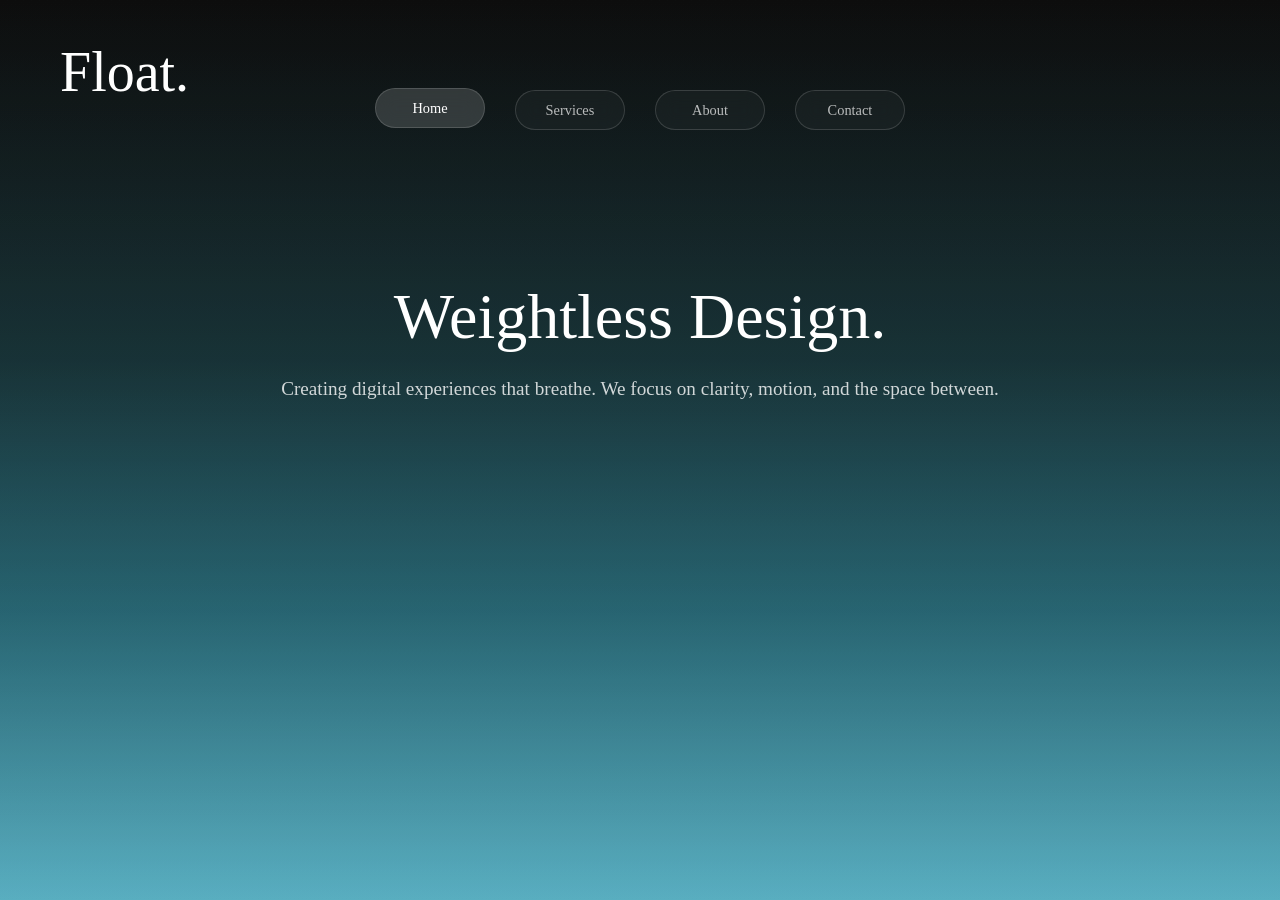
<file: Float1/index.html>
<!DOCTYPE html>
<html lang="en">
<head>
    <meta charset="UTF-8">
    <meta name="viewport" content="width=device-width, initial-scale=1.0">
    <title>Float. | Home</title>
    <link rel="stylesheet" href="style.css">
</head>
<body>
    <div class="background-grain"></div>
    <header>
        <a href="index.html" class="logo">Float.</a>
        <nav class="nav-container">
            <a href="index.html" class="nav-pill active">Home</a>
            <a href="services.html" class="nav-pill">Services</a>
            <a href="about.html" class="nav-pill">About</a>
            <a href="contact.html" class="nav-pill">Contact</a>
        </nav>
    </header>
    <main class="content">
        <h1>Weightless Design.</h1>
        <p>Creating digital experiences that breathe. We focus on clarity, motion, and the space between.</p>
    </main>
</body>
</html>
</file>
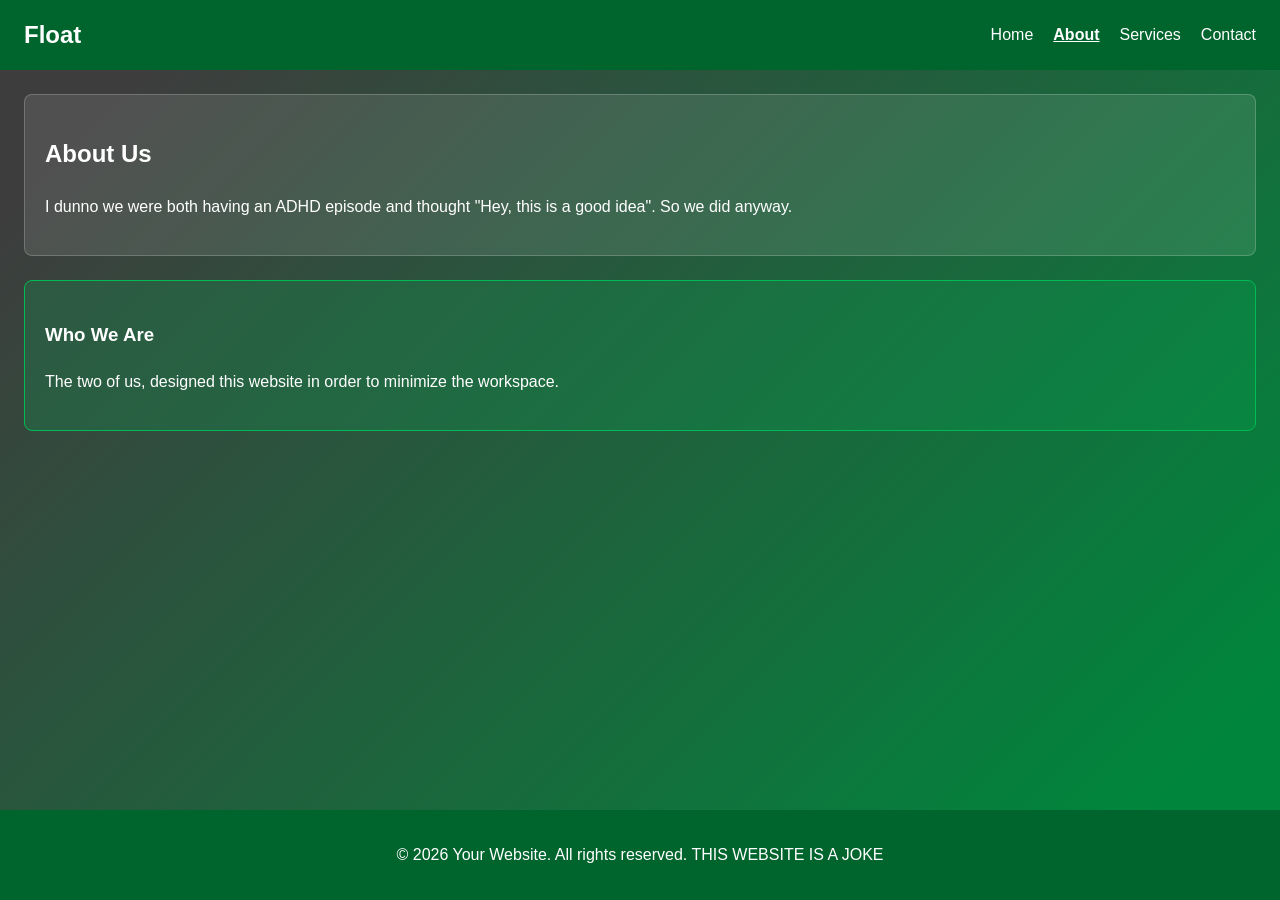
<file: Float/About.html>
<!DOCTYPE html>
<html lang="en">
<head>
  <meta charset="UTF-8" />
  <meta name="viewport" content="width=device-width, initial-scale=1" />
  <meta name="description" content="About page of Your Website" />
  <link rel="stylesheet" href="About.css">
  <title>Float — About</title>
</head>
<body>
  <header>
    <h1>Float</h1>
    <nav aria-label="Main navigation">
      <ul>
        <li><a href="Home.html">Home</a></li>
        <li><a href="about.html" aria-current="page">About</a></li>
        <li><a href="services.html">Services</a></li>
        <li><a href="contact.html">Contact</a></li>
      </ul>
    </nav>
  </header>

  <main>
    <div class="about-header">
      <h2>About Us</h2>
      <p>I dunno we were both having an ADHD episode and thought "Hey, this is a good idea". So we did anyway.</p>
    </div>

    <div class="description-box">
      <h3>Who We Are</h3>
      <p>The two of us, designed this website in order to minimize the workspace.</p>
    </div>
  </main>

  <footer>
    <p>© <span id="year"></span> Your Website. All rights reserved. THIS WEBSITE IS A JOKE</p>
  </footer>
  <script>document.getElementById('year').textContent = new Date().getFullYear();</script>
</body>
</html>
</file>
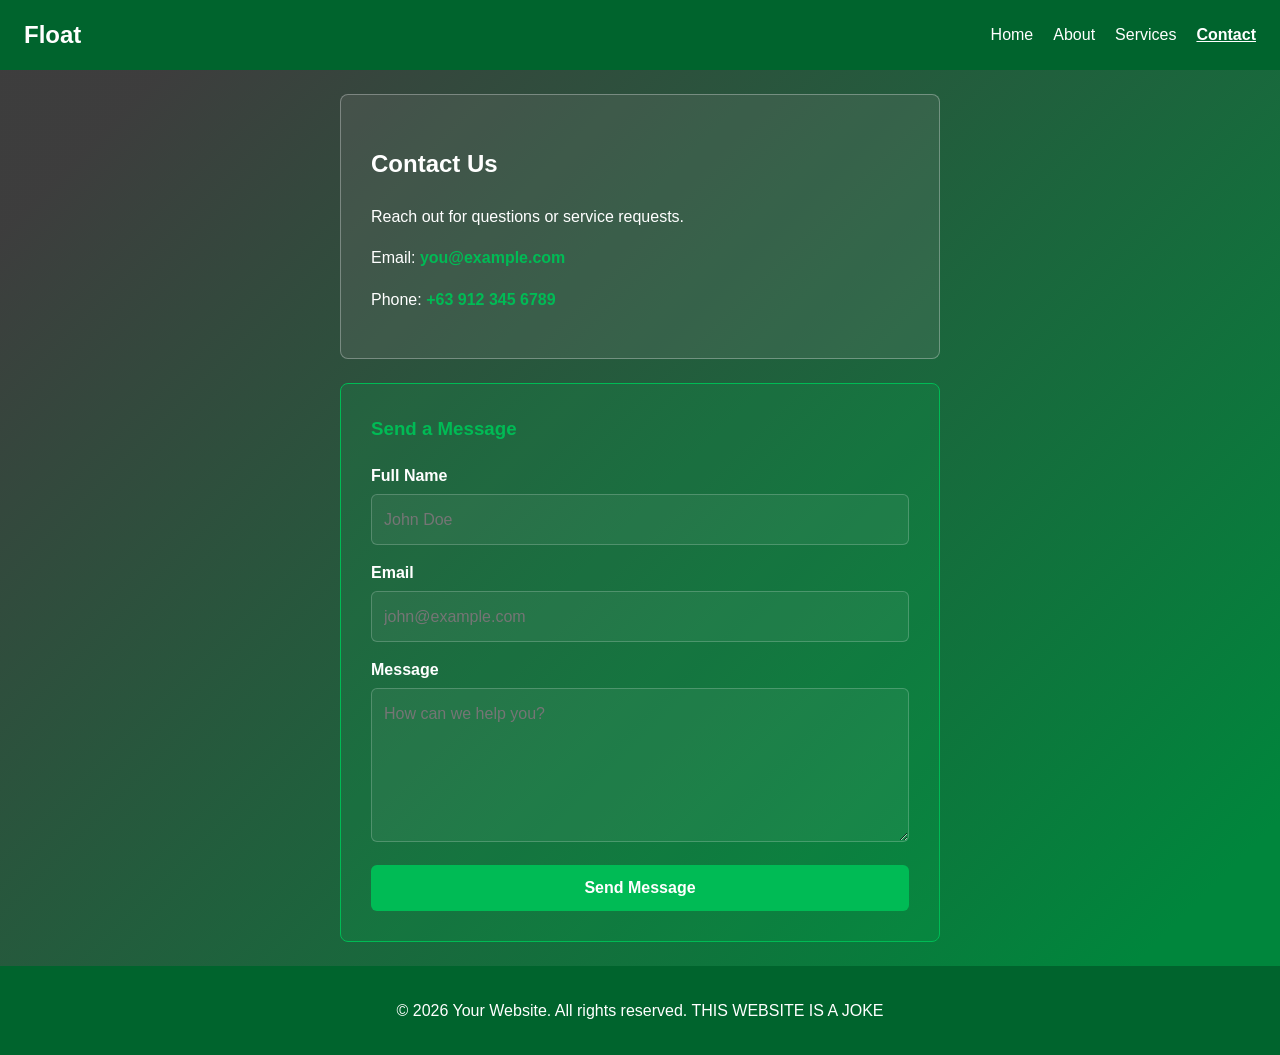
<file: Float/Contact.html>
<!DOCTYPE html>
<html lang="en">
<head>
  <meta charset="UTF-8" />
  <meta name="viewport" content="width=device-width, initial-scale=1" />
  <meta name="description" content="Contact page of Float" />
  <link rel="stylesheet" href="Contact.css">
  <title>Float — Contact</title>
</head>
<body>
  <header>
    <h1>Float</h1>
    <nav aria-label="Main navigation">
      <ul>
        <li><a href="Home.html">Home</a></li>
        <li><a href="about.html">About</a></li>
        <li><a href="services.html">Services</a></li>
        <li><a href="contact.html" aria-current="page">Contact</a></li>
      </ul>
    </nav>
  </header>

  <main>
    <div class="contact-header">
      <h2>Contact Us</h2>
      <p>Reach out for questions or service requests.</p>
      <div class="contact-info">
        <p>Email: <a href="mailto:you@example.com">you@example.com</a></p>
        <p>Phone: <a href="tel:+639123456789">+63 912 345 6789</a></p>
      </div>
    </div>

    <section aria-label="Contact form" class="form-container">
      <h3>Send a Message</h3>
      <form action="#">
        <div class="input-group">
          <label for="name">Full Name</label>
          <input type="text" id="name" name="name" placeholder="John Doe" required />
        </div>
        <div class="input-group">
          <label for="email">Email</label>
          <input type="email" id="email" name="email" placeholder="john@example.com" required />
        </div>
        <div class="input-group">
          <label for="message">Message</label>
          <textarea id="message" name="message" rows="5" placeholder="How can we help you?" required></textarea>
        </div>
        <button type="submit">Send Message</button>
      </form>
    </section>
  </main>

  <footer>
    <p>© <span id="year"></span> Your Website. All rights reserved. THIS WEBSITE IS A JOKE</p>
  </footer>

  <script>
    document.getElementById('year').textContent = new Date().getFullYear();
  </script>
</body>
</html>
</file>
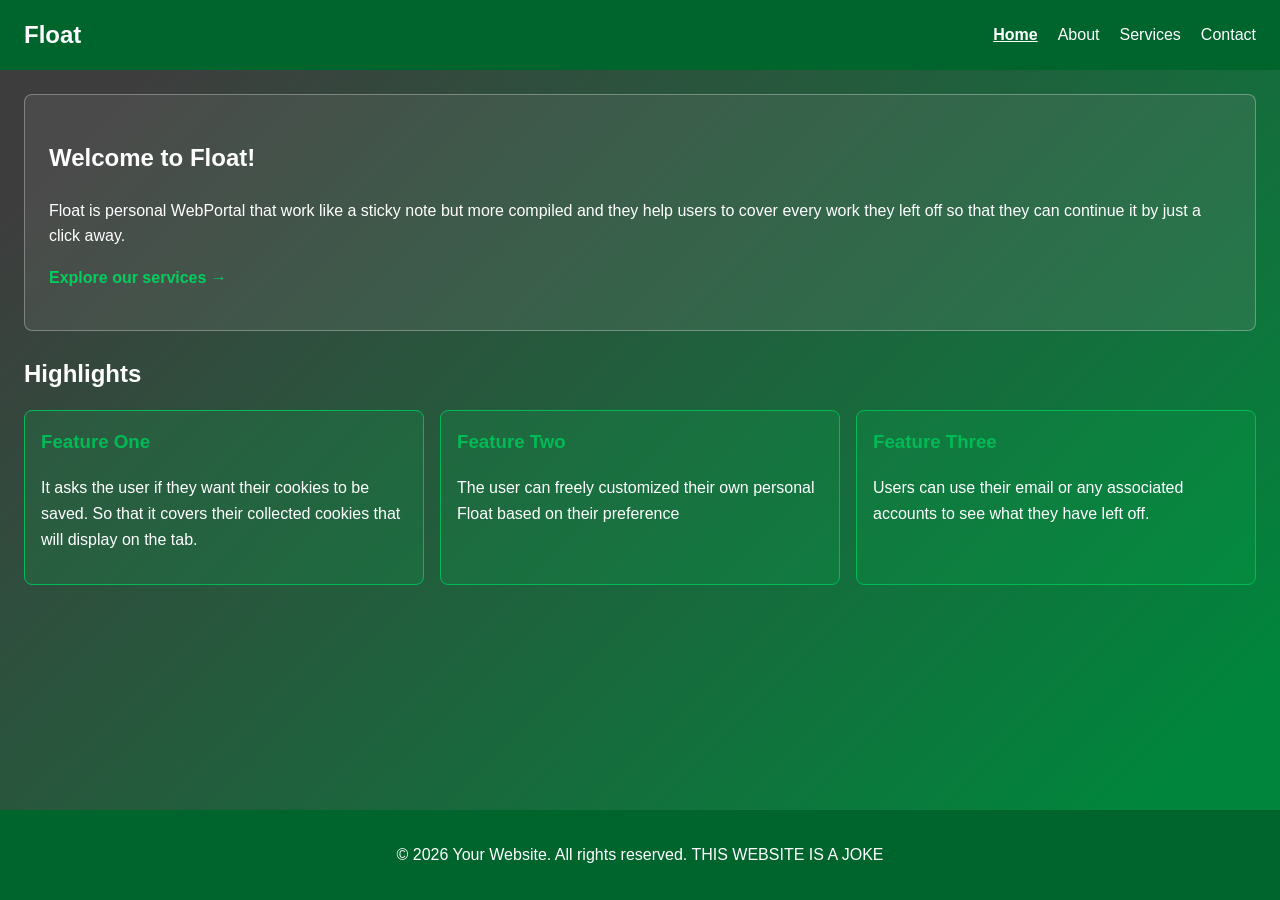
<file: Float/Home.html>
<!DOCTYPE html>
<html lang="en">
<head>
  <meta charset="UTF-8" />
  <meta name="viewport" content="width=device-width, initial-scale=1" />
  <meta name="description" content="Home page of Your Website" />
  <link rel="stylesheet" href="Home.css">
  <title>Float — Home</title>
</head>
<body>
  <header>
    <h1>Float</h1>
    <nav aria-label="Main navigation">
      <ul>
        <li><a href="Home.html" aria-current="page">Home</a></li>
        <li><a href="about.html">About</a></li>
        <li><a href="services.html">Services</a></li>
        <li><a href="contact.html">Contact</a></li>
      </ul>
    </nav>
  </header>

  <main>
    <section class="hero">
      <h2>Welcome to Float!</h2>
      <p>Float is personal WebPortal that work like a sticky note but more compiled and they help users to cover every work they left off so that they can continue it by just a click away.</p>
      <p><a href="services.html">Explore our services →</a></p>
    </section>

    <section>
      <h2 class="section-title">Highlights</h2>
      <div class="grid">
        <article class="card">
          <h3>Feature One</h3>
          <p>It asks the user if they want their cookies to be saved. So that it covers their collected cookies that will display on the tab.</p>
        </article>
        <article class="card">
          <h3>Feature Two</h3>
          <p>The user can freely customized their own personal Float based on their preference</p>
        </article>
        <article class="card">
          <h3>Feature Three</h3>
          <p>Users can use their email or any associated accounts to see what they have left off.</p>
        </article>
      </div>
    </section>
  </main>

  <footer>
    <p>© <span id="year"></span> Your Website. All rights reserved. THIS WEBSITE IS A JOKE</p>
  </footer>

  <script>
    document.getElementById('year').textContent = new Date().getFullYear();
  </script>
</body>
</html>
</file>
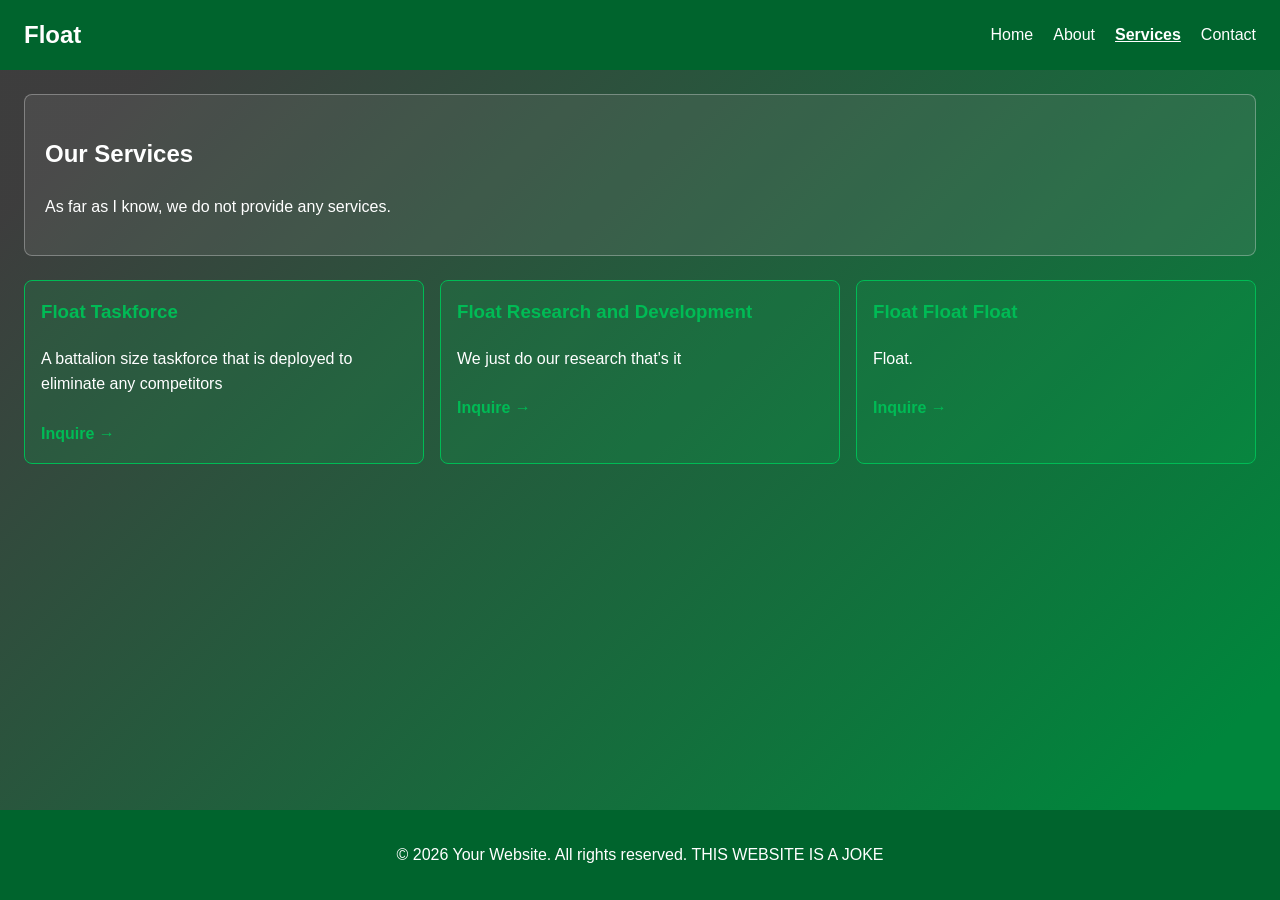
<file: Float/Services.html>
<!DOCTYPE html>
<html lang="en">
<head>
  <meta charset="UTF-8" />
  <meta name="viewport" content="width=device-width, initial-scale=1" />
  <meta name="description" content="Services page of Your Website" />
  <link rel="stylesheet" href="Services.css">
  <title>Float — Services</title>
</head>
<body>
  <header>
    <h1>Float</h1>
    <nav aria-label="Main navigation">
      <ul>
        <li><a href="Home.html">Home</a></li>
        <li><a href="about.html">About</a></li>
        <li><a href="services.html" aria-current="page">Services</a></li>
        <li><a href="contact.html">Contact</a></li>
      </ul>
    </nav>
  </header>

  <main>
    <div class="services-header">
      <h2>Our Services</h2>
      <p>As far as I know, we do not provide any services. </p>
    </div>

    <section aria-label="Service list" class="grid">
      <article class="card">
        <h3>Float Taskforce</h3>
        <p>A battalion size taskforce that is deployed to eliminate any competitors</p>
        <a href="contact.html">Inquire →</a>
      </article>
      <article class="card">
        <h3>Float Research and Development</h3>
        <p>We just do our research that's it</p>
        <a href="contact.html">Inquire →</a>
      </article>
      <article class="card">
        <h3>Float Float Float </h3>
        <p>Float.</p>
        <a href="contact.html">Inquire →</a>
      </article>
    </section>
  </main>

  <footer>
    <p>© <span id="year"></span> Your Website. All rights reserved. THIS WEBSITE IS A JOKE</p>
  </footer>
  <script>document.getElementById('year').textContent = new Date().getFullYear();</script>
</body>
</html>
</file>
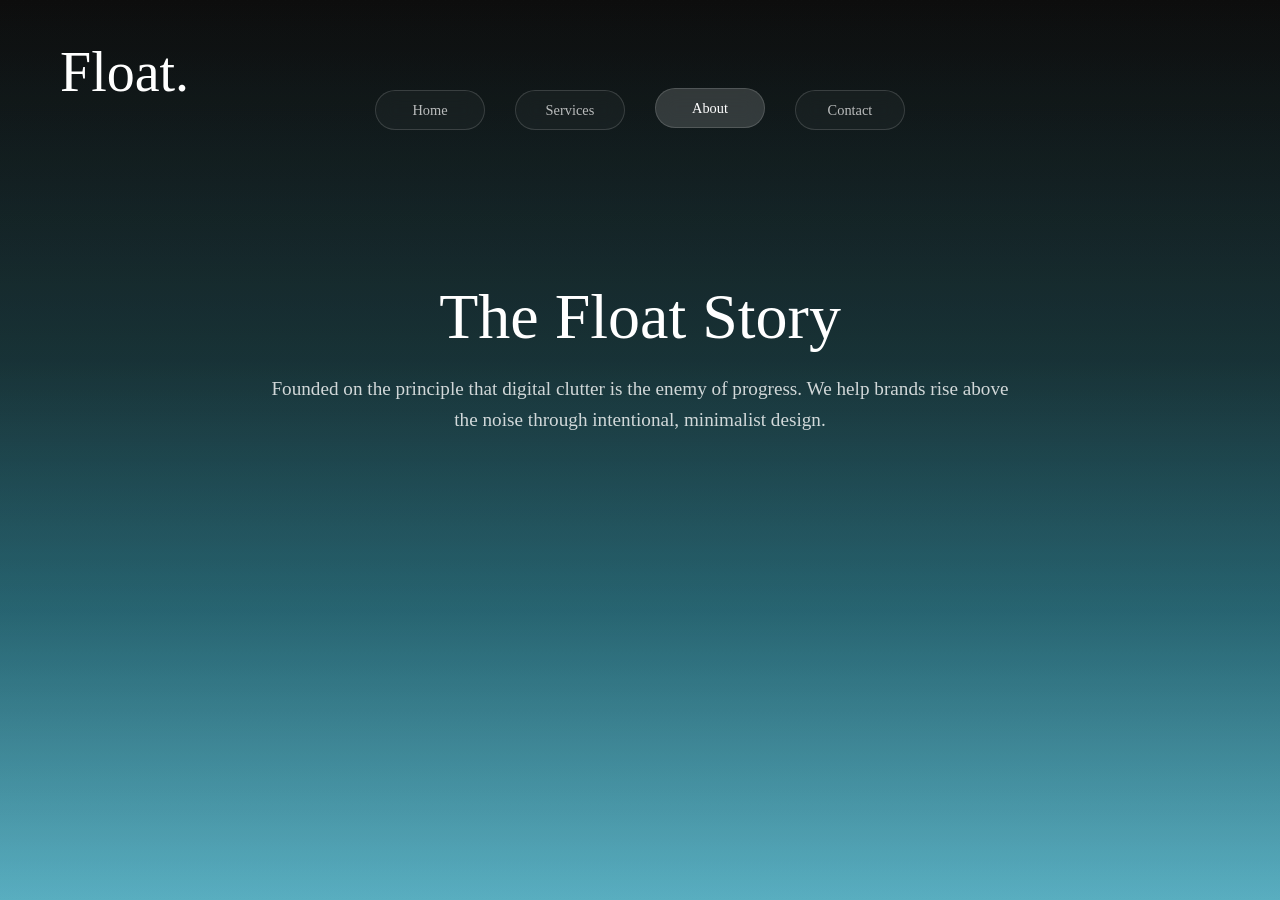
<file: Float1/about.html>
<!DOCTYPE html>
<html lang="en">
<head>
    <meta charset="UTF-8">
    <meta name="viewport" content="width=device-width, initial-scale=1.0">
    <title>Float. | About</title>
    <link rel="stylesheet" href="style.css">
</head>
<body>
    <div class="background-grain"></div>
    <header>
        <a href="index.html" class="logo">Float.</a>
        <nav class="nav-container">
            <a href="index.html" class="nav-pill">Home</a>
            <a href="services.html" class="nav-pill">Services</a>
            <a href="about.html" class="nav-pill active">About</a>
            <a href="contact.html" class="nav-pill">Contact</a>
        </nav>
    </header>
    <main class="content">
        <h1>The Float Story</h1>
        <p>Founded on the principle that digital clutter is the enemy of progress. We help brands rise above the noise through intentional, minimalist design.</p>
    </main>
</body>
</html>
</file>
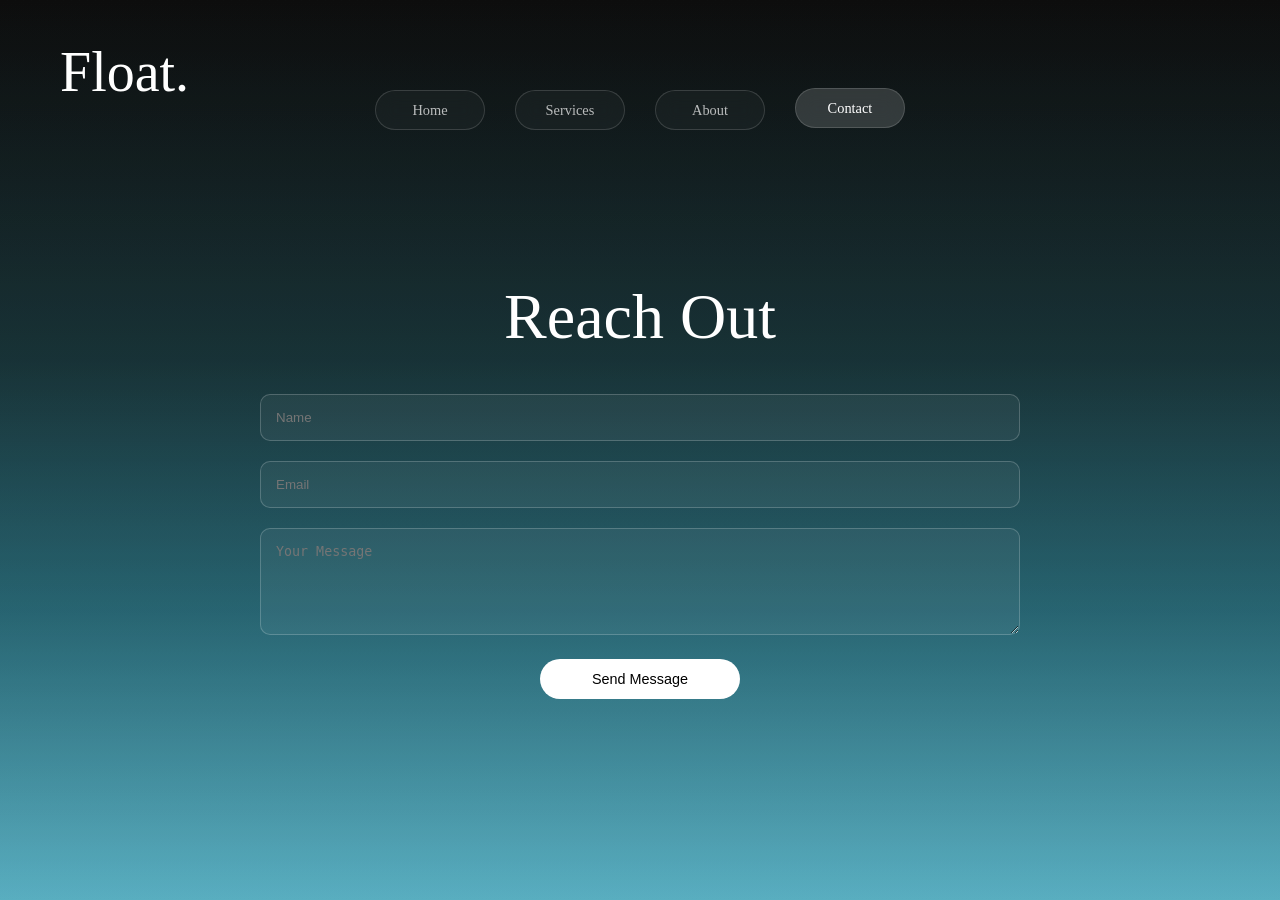
<file: Float1/contact.html>
<!DOCTYPE html>
<html lang="en">
<head>
    <meta charset="UTF-8">
    <meta name="viewport" content="width=device-width, initial-scale=1.0">
    <title>Float. | Contact</title>
    <link rel="stylesheet" href="style.css">
</head>
<body>
    <div class="background-grain"></div>
    <header>
        <a href="index.html" class="logo">Float.</a>
        <nav class="nav-container">
            <a href="index.html" class="nav-pill">Home</a>
            <a href="services.html" class="nav-pill">Services</a>
            <a href="about.html" class="nav-pill">About</a>
            <a href="contact.html" class="nav-pill active">Contact</a>
        </nav>
    </header>
    <main class="content">
        <h1>Reach Out</h1>
        <form style="margin-top: 40px;">
            <input type="text" placeholder="Name">
            <input type="email" placeholder="Email">
            <textarea rows="5" placeholder="Your Message"></textarea>
            <button class="nav-pill" style="width: 200px; margin: 0 auto; background: white; color: black;">Send Message</button>
        </form>
    </main>
</body>
</html>
</file>
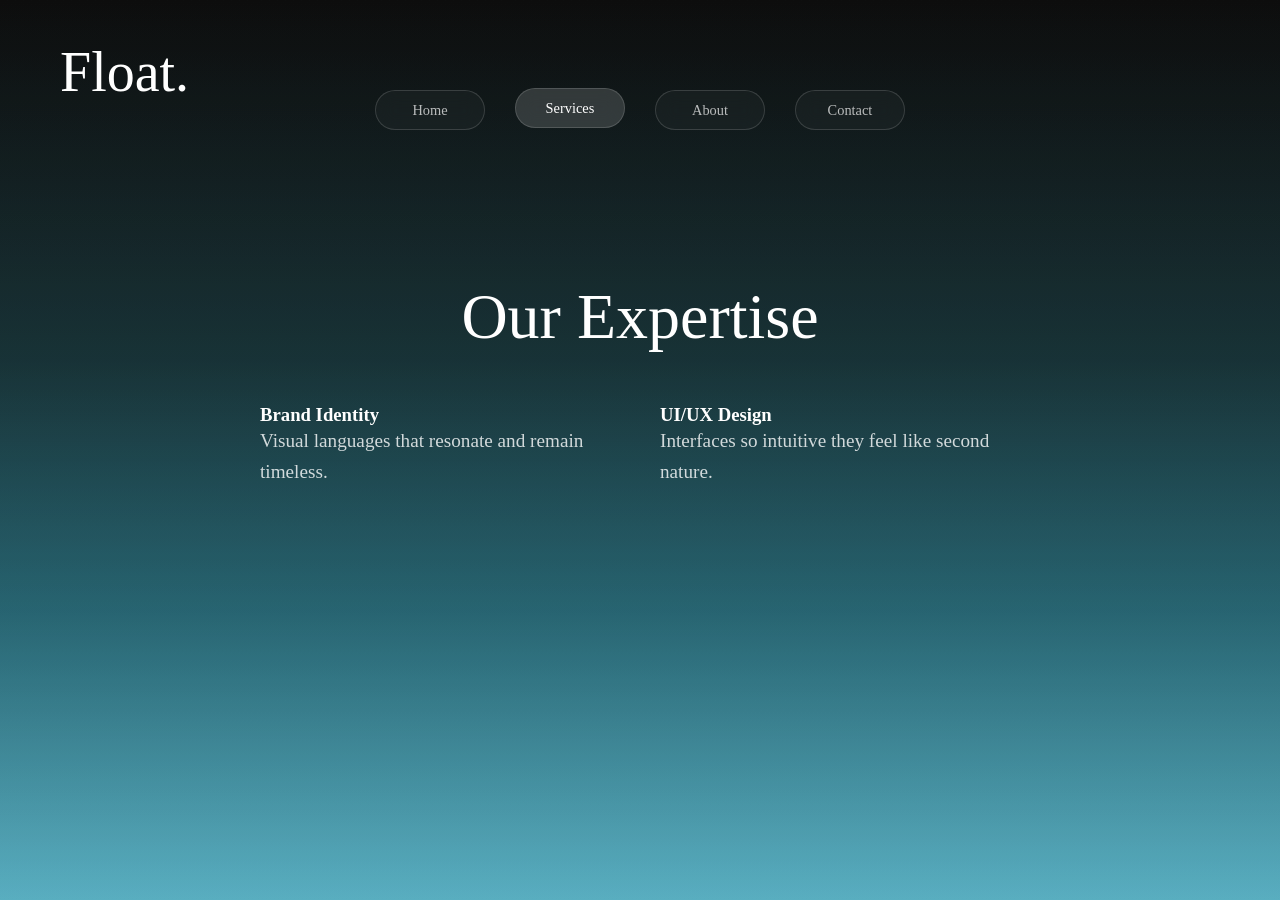
<file: Float1/services.html>
<!DOCTYPE html>
<html lang="en">
<head>
    <meta charset="UTF-8">
    <meta name="viewport" content="width=device-width, initial-scale=1.0">
    <title>Float. | Services</title>
    <link rel="stylesheet" href="style.css">
</head>
<body>
    <div class="background-grain"></div>
    <header>
        <a href="index.html" class="logo">Float.</a>
        <nav class="nav-container">
            <a href="index.html" class="nav-pill">Home</a>
            <a href="services.html" class="nav-pill active">Services</a>
            <a href="about.html" class="nav-pill">About</a>
            <a href="contact.html" class="nav-pill">Contact</a>
        </nav>
    </header>
    <main class="content">
        <h1>Our Expertise</h1>
        <div class="grid">
            <div>
                <h3>Brand Identity</h3>
                <p>Visual languages that resonate and remain timeless.</p>
            </div>
            <div>
                <h3>UI/UX Design</h3>
                <p>Interfaces so intuitive they feel like second nature.</p>
            </div>
        </div>
    </main>
</body>
</html>
</file>
<file: Float1/style.css>
* {
    margin: 0;
    padding: 0;
    box-sizing: border-box;
}

body, html {
    min-height: 100vh; /* Changed to min-height to allow scrolling if content grows */
    font-family: 'Georgia', serif;
    background: linear-gradient(180deg, #111111 0%, #152e31 40%, #309ab1 100%);
    color: #ffffff;
    overflow-x: hidden; 
}

.background-grain {
    position: fixed;
    top: 0;
    left: 0;
    width: 100%;
    height: 100%;
    pointer-events: none;
    z-index: 1;
    opacity: 0.2;
    background: linear-gradient(180deg, rgba(0, 0, 0, 1) 0%, rgba(64, 118, 133, 1) 68%, rgba(255, 255, 255, 1) 100%);
}

header {
    position: relative;
    z-index: 10;
    width: 100%;
    padding-bottom: 50px;
}

.logo {
    position: absolute;
    top: 40px;
    left: 60px;
    font-size: 3.5rem;
    text-decoration: none;
    color: white;
}

.nav-container {
    display: flex;
    justify-content: center;
    gap: 30px;
    padding-top: 90px;
}

.nav-pill {
    width: 110px;
    height: 40px;
    background-color: rgba(255, 255, 255, 0.03);
    border: 1px solid rgba(255, 255, 255, 0.15);
    border-radius: 25px;
    backdrop-filter: blur(10px);
    display: flex;
    align-items: center;
    justify-content: center;
    text-decoration: none;
    color: rgba(255, 255, 255, 0.7);
    font-size: 0.9rem;
    transition: all 0.3s ease;
}

.nav-pill:hover, .nav-pill.active {
    background-color: rgba(255, 255, 255, 0.15);
    color: white;
    transform: translateY(-2px);
}

/* Page Content Styling */
.content {
    position: relative;
    z-index: 5;
    max-width: 800px;
    margin: 100px auto;
    text-align: center;
    padding: 0 20px;
}

h1 { font-size: 4rem; font-weight: normal; margin-bottom: 20px; }
p { font-size: 1.2rem; line-height: 1.6; opacity: 0.8; }

.grid {
    display: grid;
    grid-template-columns: 1fr 1fr;
    gap: 40px;
    margin-top: 50px;
    text-align: left;
}

input, textarea {
    width: 100%;
    padding: 15px;
    background: rgba(255, 255, 255, 0.05);
    border: 1px solid rgba(255, 255, 255, 0.2);
    border-radius: 10px;
    color: white;
    margin-bottom: 20px;
}
</file>
<file: Float/About.css>
body {
    background: linear-gradient(315deg, rgb(0, 134, 60) 10%, hsla(0, 0%, 24%, 1) 90%);
    display: flex;
    flex-direction: column;
    min-height: 100vh;
    margin: 0;
    color: #fff;
    font-family: Arial, sans-serif;
    line-height: 1.6;
}

header { 
    background: #00642d; 
    color: #fff; 
    padding: 16px 24px; 
    display: flex; 
    justify-content: space-between; 
    align-items: center; 
}

header h1 { 
    margin: 0; 
    font-size: 1.5rem; 
}

nav ul { 
    display: flex; 
    gap: 20px; 
    list-style: none; 
    padding: 0; 
    margin: 0; 
}

nav a {
    color: #fff;
    text-decoration: none;
}

nav a[aria-current="page"] { 
    text-decoration: underline; 
    font-weight: 700; 
}

main {
    flex: 1;
    padding: 24px;
}

.about-header {
    background: rgba(255, 255, 255, 0.1);
    border: 1px solid rgba(255, 255, 255, 0.2);
    padding: 20px;
    border-radius: 8px;
    margin-bottom: 24px;
}

.description-box {
    background: rgba(0, 181, 85, 0.2);
    border: 1px solid #0b5;
    padding: 20px;
    border-radius: 8px;
    margin-bottom: 24px;
}

section { 
    margin-bottom: 24px; 
}

ul { 
    padding-left: 20px; 
}

footer {
    background: #00642d;
    color: #fff;
    padding: 16px;
    text-align: center;
}
</file>
<file: Float/Contact.css>
body {
    background: linear-gradient(315deg, rgb(0, 134, 60) 10%, hsla(0, 0%, 24%, 1) 90%);
    display: flex;
    flex-direction: column;
    min-height: 100vh;
    margin: 0;
    color: #fff;
    font-family: Arial, sans-serif;
    line-height: 1.6;
}

header { 
    background: #00642d; 
    color: #fff; 
    padding: 16px 24px; 
    display: flex; 
    justify-content: space-between; 
    align-items: center; 
}

header h1 { 
    margin: 0; 
    font-size: 1.5rem; 
}

nav ul { 
    display: flex; 
    gap: 20px; 
    list-style: none; 
    padding: 0; 
    margin: 0; 
}

nav a {
    color: #fff;
    text-decoration: none;
}

nav a[aria-current="page"] {
    text-decoration: underline;
    font-weight: bold;
}

main {
    flex: 1;
    padding: 24px;
    display: flex;
    flex-direction: column;
    align-items: center; /* Centers the boxes on the screen */
}

/* Top Box - Grey */
.contact-header {
    background: rgba(128, 128, 128, 0.2);
    border: 1px solid rgba(255, 255, 255, 0.3);
    padding: 30px;
    border-radius: 8px;
    margin-bottom: 24px;
    width: 100%;
    max-width: 600px;
    box-sizing: border-box;
}

.contact-info a {
    color: #00bb55;
    text-decoration: none;
    font-weight: bold;
}

/* Bottom Box - Green */
.form-container {
    background: rgba(0, 187, 85, 0.15);
    border: 1px solid #00bb55;
    padding: 30px;
    border-radius: 8px;
    width: 100%;
    max-width: 600px;
    box-sizing: border-box;
}

.form-container h3 {
    margin-top: 0;
    color: #00bb55;
}

.input-group {
    margin-bottom: 15px;
}

label {
    display: block;
    font-weight: bold;
    margin-bottom: 5px;
}

input, textarea {
    width: 100%;
    padding: 12px;
    background: rgba(255, 255, 255, 0.05);
    border: 1px solid rgba(255, 255, 255, 0.2);
    border-radius: 6px;
    color: #fff;
    font: inherit;
    box-sizing: border-box;
}

input:focus, textarea:focus {
    outline: none;
    border-color: #00bb55;
    background: rgba(255, 255, 255, 0.1);
}

button {
    background: #00bb55;
    border: none;
    color: #fff;
    padding: 14px 24px;
    border-radius: 6px;
    cursor: pointer;
    font-weight: bold;
    width: 100%;
    font-size: 1rem;
    transition: background 0.3s;
}

button:hover {
    background: #008a3f;
}

footer {
    background: #00642d;
    color: #fff;
    padding: 16px;
    text-align: center;
}
</file>
<file: Float/Home.css>
body {
    background: linear-gradient(315deg, rgb(0, 134, 60) 10%, hsla(0, 0%, 24%, 1) 90%);
    display: flex;
    flex-direction: column;
    min-height: 100vh;
    margin: 0;
    color: #fff;
    font-family: Arial, sans-serif;
    line-height: 1.6;
}

header { 
    background: #00642d; 
    color: #fff; 
    padding: 16px 24px; 
    display: flex; 
    justify-content: space-between; 
    align-items: center; 
}

header h1 { 
    margin: 0; 
    font-size: 1.5rem; 
}

nav ul { 
    display: flex; 
    gap: 20px; 
    list-style: none; 
    padding: 0; 
    margin: 0; 
}

nav a {
    color: #fff;
    text-decoration: none;
}

nav a[aria-current="page"] {
    text-decoration: underline;
    font-weight: bold;
}

main {
    flex: 1;
    padding: 24px;
}

.hero {
    background: rgba(128, 128, 128, 0.2);
    border: 1px solid rgba(255, 255, 255, 0.3);
    padding: 24px;
    border-radius: 8px;
    margin-bottom: 24px;
}

.hero a {
    color: #00cf5d;
    font-weight: bold;
    text-decoration: none;
}

.section-title {
    color: #fff;
    margin-bottom: 16px;
}

.grid {
    display: grid;
    gap: 16px;
    grid-template-columns: repeat(auto-fit, minmax(220px, 1fr));
}

.card {
    background: rgba(0, 187, 85, 0.15);
    border: 1px solid #00bb55;
    border-radius: 8px;
    padding: 16px;
    color: #fff;
}

.card h3 {
    margin-top: 0;
    color: #00bb55;
}

footer {
    background: #00642d;
    color: #fff;
    padding: 16px;
    text-align: center;
}
</file>
<file: Float/Services.css>
body {
    background: linear-gradient(315deg, rgb(0, 134, 60) 10%, hsla(0, 0%, 24%, 1) 90%);
    display: flex;
    flex-direction: column;
    min-height: 100vh;
    margin: 0;
    color: #fff;
    font-family: Arial, sans-serif;
    line-height: 1.6;
}

header { 
    background: #00642d; 
    color: #fff; 
    padding: 16px 24px; 
    display: flex; 
    justify-content: space-between; 
    align-items: center; 
}

header h1 { 
    margin: 0; 
    font-size: 1.5rem; 
}

nav ul { 
    display: flex; 
    gap: 20px; 
    list-style: none; 
    padding: 0; 
    margin: 0; 
}

nav a {
    color: #fff;
    text-decoration: none;
}

nav a[aria-current="page"] {
    text-decoration: underline;
    font-weight: bold;
}

main {
    flex: 1;
    padding: 24px;
}

.services-header {
    background: rgba(128, 128, 128, 0.2);
    border: 1px solid rgba(255, 255, 255, 0.3);
    padding: 20px;
    border-radius: 8px;
    margin-bottom: 24px;
}

.grid { 
    display: grid; 
    gap: 16px; 
    grid-template-columns: repeat(auto-fit, minmax(240px, 1fr)); 
}

.card { 
    background: rgba(0, 187, 85, 0.15);
    border: 1px solid #00bb55;
    border-radius: 8px; 
    padding: 16px; 
    color: #fff;
}

.card h3 {
    margin-top: 0;
    color: #00bb55;
}

.card a { 
    display: inline-block; 
    margin-top: 8px; 
    color: #00bb55;
    text-decoration: none;
    font-weight: bold;
}

footer {
    background: #00642d;
    color: #fff;
    padding: 16px;
    text-align: center;
}
</file>
